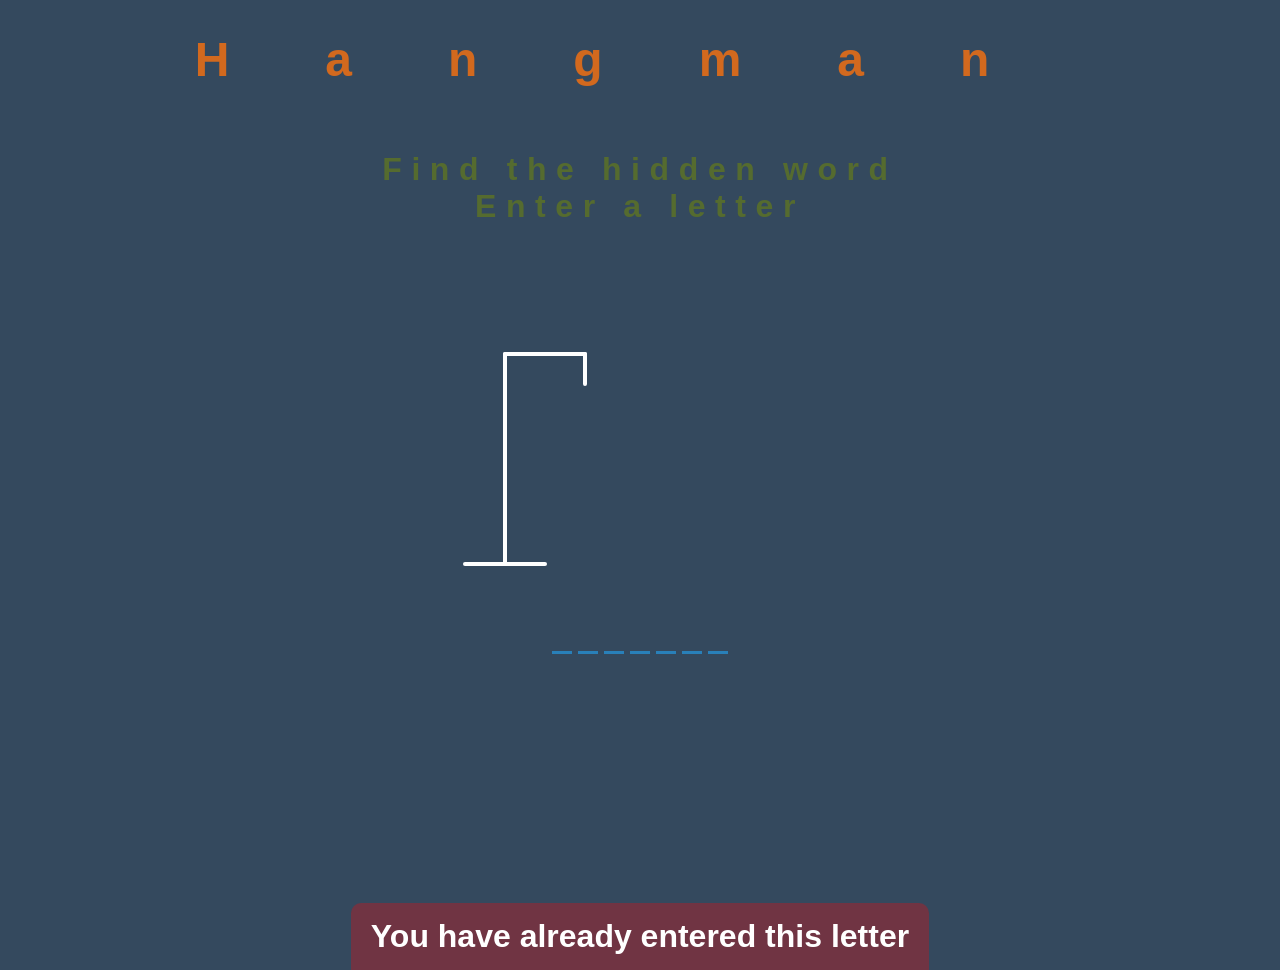
<file: index.html>
<!DOCTYPE html>
<html lang="en">
  <head>
    <meta charset="UTF-8" />
    <meta name="viewport" content="width=device-width, initial-scale=1.0" />
    <meta http-equiv="X-UA-Compatible" content="ie=edge" />
    <link rel="stylesheet" href="style.css" />
    <title>Hangman</title>
  </head>
  <body>
    <h1>Hangman</h1>
    <p class="headline">Find the hidden word  <br> Enter a letter</p>
    <div class="game-container">
      <svg height="250" width="200" class="figure-container">
        <!-- Rod -->
        <line x1="60" y1="20" x2="140" y2="20" />
        <line x1="140" y1="20" x2="140" y2="50" />
        <line x1="60" y1="20" x2="60" y2="230" />
        <line x1="20" y1="230" x2="100" y2="230" />

        <!-- Head -->
        <circle cx="140" cy="70" r="20" class="figure-part" />
        <!-- Body -->
        <line x1="140" y1="90" x2="140" y2="150" class="figure-part" />
        <!-- Arms -->
        <line x1="140" y1="120" x2="120" y2="100" class="figure-part" />
        <line x1="140" y1="120" x2="160" y2="100" class="figure-part" />
        <!-- Legs -->
        <line x1="140" y1="150" x2="120" y2="180" class="figure-part" />
        <line x1="140" y1="150" x2="160" y2="180" class="figure-part" />
      </svg>

      <div class="wrong-letters-container">
        <div id="wrong-letters"></div>
      </div>

      <div class="word" id="word"></div>
    </div>

    <!-- Container for final message -->
    <div class="popup-container" id="popup-container">
      <div class="popup">
        <h2 id="final-message"></h2>
        <h3 id="final-message-reveal-word"></h3>
        <button id="play-button">Play Again</button>
      </div>s
    </div>

    <!-- Notification -->
    <div class="notification-container" id="notification-container">
      <p>You have already entered this letter</p>
    </div>

    <script src="app.js"></script>
  </body>
</html>
</file>
<file: style.css>
* {
  box-sizing: border-box;
}

body {
  background-color: #34495e;
  color: #fff;
  font-family: Arial, Helvetica, sans-serif;
  display: flex;
  flex-direction: column;
  align-items: center;
  height: 80vh;
  margin: 0;
  overflow: hidden;
}

h1 {
  text-align: center;
  justify-content: center;
  font-weight: bold;
  letter-spacing: 2em;
  font-size: 3em;
  color:chocolate;
}

.headline{
  letter-spacing: 0.3em;
  font-size: 2em;
  color:darkolivegreen;
  display:flex;
  text-align: center;
  justify-content: center;
  font-weight: bold;
}

.game-container {
  padding: 20px 30px;
  position: relative;
  margin: auto;
  height: 350px;
  width: 450px;
}

.figure-container {
  fill: transparent;
  stroke: #fff;
  stroke-width: 4px;
  stroke-linecap: round;
}

.figure-part {
  display: none;
}

.wrong-letters-container {
  position: absolute;
  top: 20px;
  right: 20px;
  display: flex;
  flex-direction: column;
  text-align: right;
}

.wrong-letters-container p {
  margin: 0 0 5px;
  font-size: 24px;
  color:red;
}

.wrong-letters-container span {
  font-size: 24px;
  color:red;
}

.word {
  display: flex;
  position: absolute;
  bottom: 10px;
  left: 50%;
  transform: translateX(-50%);
  letter-spacing: 1em;
  
}

.letter {
  border-bottom: 3px solid #2980b9;
  display: inline-flex;
  font-size: 30px;
  align-items: center;
  justify-content: center;
  margin: 0 3px;
  height: 50px;
  width: 20px;
}

.popup-container {
  background-color: rgba(0, 0, 0, 0.3);
  position: fixed;
  top: 0;
  bottom: 0;
  left: 0;
  right: 0;
  display: flex; 
  display: none;
  align-items: center;
  justify-content: center;
  border : 2px solid white;
}

.popup {
  background: #c3f707;
  border-radius: 5px;
  box-shadow: 0 15px 10px 3px rgba(0, 0, 0, 0.1);
  padding: 20px;
  text-align: center;
  color:#34495e 
  
}

.popup button {
  cursor: pointer;
  background-color: rgb(255, 255, 255);
  color: #2980b9;
  border: 0;
  margin-top: 20px;
  padding: 12px 20px;
  font-size: 16px;
  
 
}

.popup button:active {
  transform: scale(0.98);
}

.popup button:focus {
  outline: 0;
}

.notification-container {
  background-color: rgba(252, 6, 6, 0.3);
  border-radius: 10px 10px 0 0;
  padding: 15px 20px;
  position: absolute;
  font-size: 2em;
  font-weight: bolder;
  bottom: -70px;
  transition: transform 0.6s ease-in-out;
}

.notification-container p {
  margin: 0;
}

.notification-container.show {
  transform: translateY(-150px);
}
</file>
